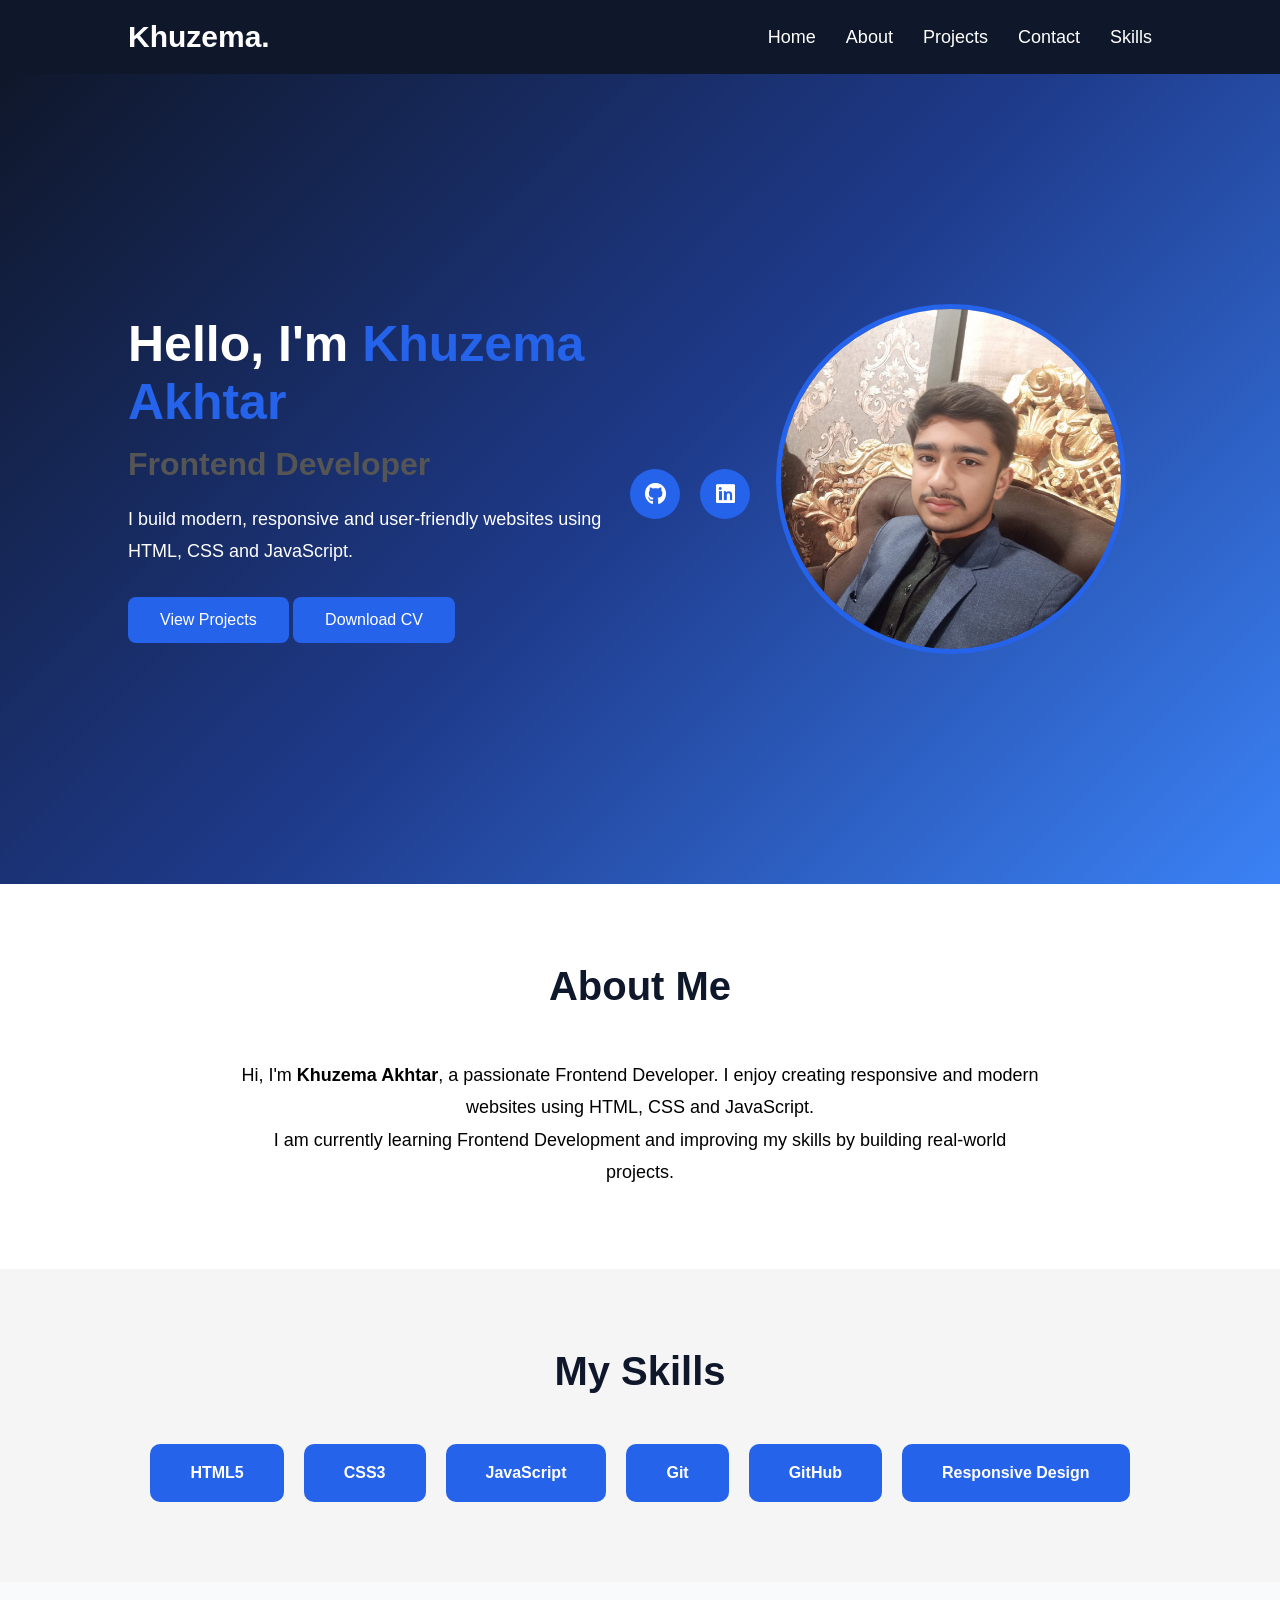
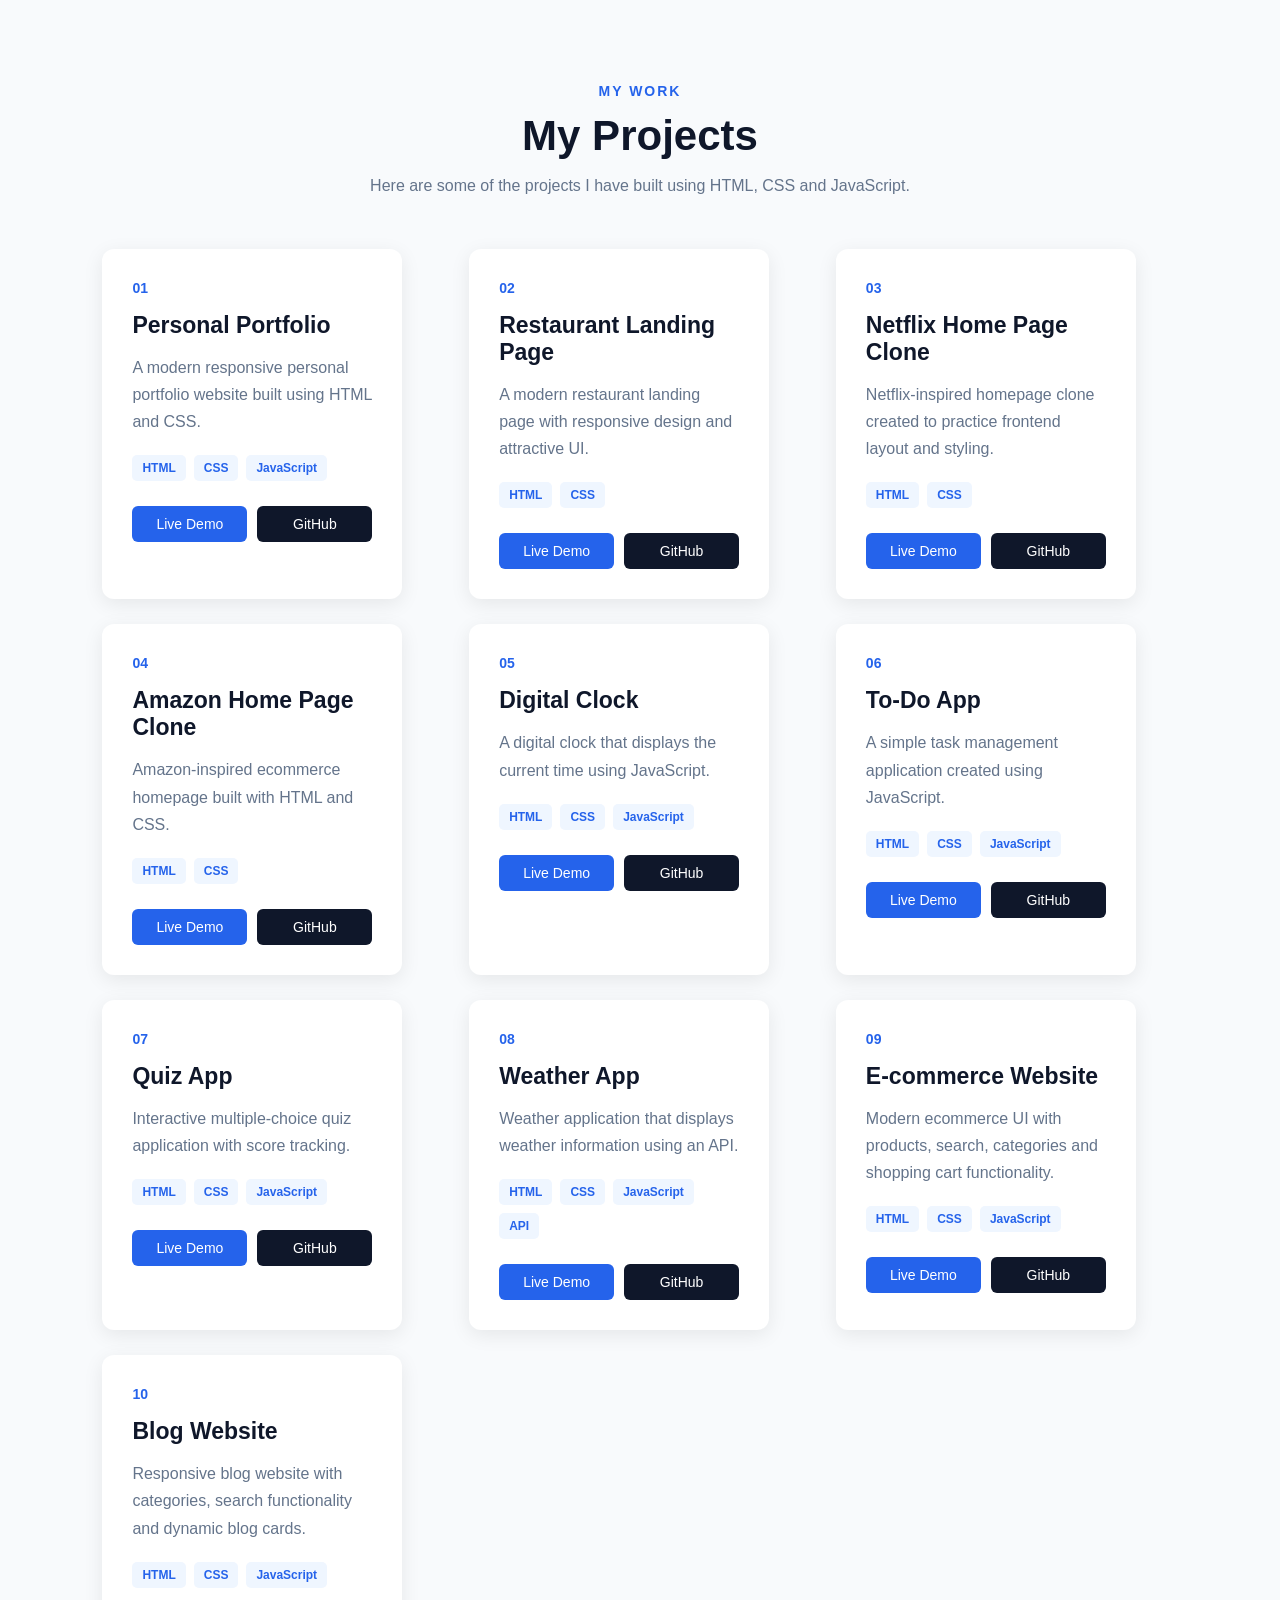
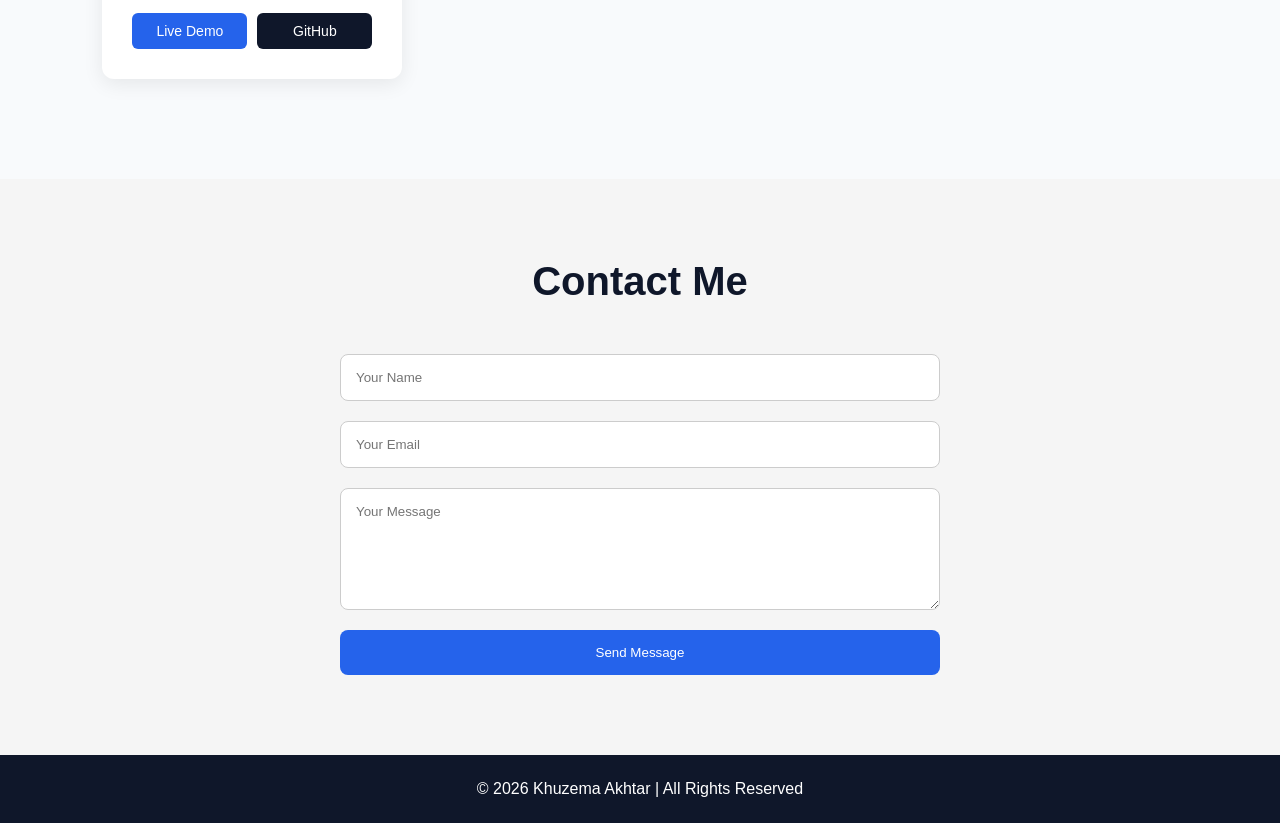
<file: index.html>
<!DOCTYPE html>
<html lang="en">
<head>
    <meta charset="UTF-8">
    <meta name="viewport" content="width=device-width, initial-scale=1.0">
    <title>My Portfolio</title>
    <link rel="stylesheet" href="https://cdnjs.cloudflare.com/ajax/libs/font-awesome/6.7.2/css/all.min.css">
    <link rel="stylesheet" href="style.css">
    </head>
<body>

    <!-- Navbar -->
    <header>
        <nav class="navbar">
            <h2 class="logo">Khuzema.</h2>

            <ul class="nav-links">
                <li><a href="#hero">Home</a></li>
                <li><a href="#about">About</a></li>
                <li><a href="#projects">Projects</a></li>
                <li><a href="#contact">Contact</a></li>
                <li><a href="#skills">Skills</a></li>
            </ul>
        </nav>
    </header>

    <!-- Hero Section -->
    <section class="hero" id="hero">

        <div class="hero-text">
            <h1>Hello, I'm <span>Khuzema Akhtar</span></h1>

            <h2>Frontend Developer</h2>

            <p>
                I build modern, responsive and user-friendly websites
                using HTML, CSS and JavaScript.
            </p>

            <a href="#projects" class="btn">View Projects</a>
            <a href="Khuzema-cv.docx" class="btn">Download CV</a>
        </div>
        <!-- Social Icons -->
    <div class="social-icons">

        <a href="https://github.com/khuzema24602" target="_blank">
            <i class="fa-brands fa-github"></i>
        </a>

        <a href="https://www.linkedin.com/in/Khuzema-Akhtar/" target="_blank">
            <i class="fa-brands fa-linkedin"></i>
        </a>

    </div>
        
        <div class="hero-image">
            <img src="./k3-image.jpeg" alt="Profile">
        </div>
        

    </section>
     <section class="about" id="about">

    <h2 class="section-title">About Me</h2>

    <div class="about-content">

        <div class="about-text">

            <p>
                Hi, I'm <strong>Khuzema Akhtar</strong>, a passionate Frontend
                Developer. I enjoy creating responsive and modern websites using
                HTML, CSS and JavaScript.
            </p>

            <p>
                I am currently learning Frontend Development and improving my
                skills by building real-world projects.
            </p>

        </div>

    </div>

</section>
<section class="skills" id="skills">

    <h2 class="section-title">My Skills</h2>

    <div class="skills-box">

        <div class="skill-card">HTML5</div>
        <div class="skill-card">CSS3</div>
        <div class="skill-card">JavaScript</div>
        <div class="skill-card">Git</div>
        <div class="skill-card">GitHub</div>
        <div class="skill-card">Responsive Design</div>

    </div>

</section>
<!-- Projects Section -->

<section class="projects" id="projects">

    <div class="section-heading">
        <span>MY WORK</span>
        <h2>My Projects</h2>
        <p>
            Here are some of the projects I have built
            using HTML, CSS and JavaScript.
        </p>
    </div>

    <div class="projects-container">

        <!-- Project 1 -->

        <div class="project-card">

            <div class="project-content">

                <span class="project-number">01</span>

                <h3>Personal Portfolio</h3>

                <p>
                    A modern responsive personal portfolio
                    website built using HTML and CSS.
                </p>

                <div class="tech">
                    <span>HTML</span>
                    <span>CSS</span>
                    <span>JavaScript</span>
                </div>

                <div class="project-buttons">
                    <a href="https://khuzema24602.github.io/portfolio/" target="_blank">
                        Live Demo
                    </a>

                    <a href="https://github.com/khuzema24602" target="_blank">
                        GitHub
                    </a>
                </div>

            </div>

        </div>


        <!-- Project 2 -->

        <div class="project-card">

            <div class="project-content">

                <span class="project-number">02</span>

                <h3>Restaurant Landing Page</h3>

                <p>
                    A modern restaurant landing page with
                    responsive design and attractive UI.
                </p>

                <div class="tech">
                    <span>HTML</span>
                    <span>CSS</span>
                </div>

                <div class="project-buttons">
                    <a href="https://khuzema24602.github.io/Restaurant-landing-page/" target="_blank">
                        Live Demo
                    </a>

                    <a href="https://github.com/khuzema24602" target="_blank">
                        GitHub
                    </a>
                </div>

            </div>

        </div>


        <!-- Project 3 -->

        <div class="project-card">

            <div class="project-content">

                <span class="project-number">03</span>

                <h3>Netflix Home Page Clone</h3>

                <p>
                    Netflix-inspired homepage clone created
                    to practice frontend layout and styling.
                </p>

                <div class="tech">
                    <span>HTML</span>
                    <span>CSS</span>
                </div>

                <div class="project-buttons">
                    <a href="https://khuzema24602.github.io/netflix-homepage-clone/" target="_blank">
                        Live Demo
                    </a>

                    <a href="https://github.com/khuzema24602" target="_blank">
                        GitHub
                    </a>
                </div>

            </div>

        </div>


        <!-- Project 4 -->

        <div class="project-card">

            <div class="project-content">

                <span class="project-number">04</span>

                <h3>Amazon Home Page Clone</h3>

                <p>
                    Amazon-inspired ecommerce homepage built
                    with HTML and CSS.
                </p>

                <div class="tech">
                    <span>HTML</span>
                    <span>CSS</span>
                </div>

                <div class="project-buttons">
                    <a href="https://khuzema24602.github.io/amazon-homepage-clone/" target="_blank">
                        Live Demo
                    </a>

                    <a href="https://github.com/khuzema24602" target="_blank">
                        GitHub
                    </a>
                </div>

            </div>

        </div>


        <!-- Project 5 -->

        <div class="project-card">

            <div class="project-content">

                <span class="project-number">05</span>

                <h3>Digital Clock</h3>

                <p>
                    A digital clock that displays the current
                    time using JavaScript.
                </p>

                <div class="tech">
                    <span>HTML</span>
                    <span>CSS</span>
                    <span>JavaScript</span>
                </div>

                <div class="project-buttons">
                    <a href="https://github.com/khuzema24602/digital-clock-javascript.git" target="_blank">
                        Live Demo
                    </a>

                    <a href="https://github.com/khuzema24602" target="_blank">
                        GitHub
                    </a>
                </div>

            </div>

        </div>


        <!-- Project 6 -->

        <div class="project-card">

            <div class="project-content">

                <span class="project-number">06</span>

                <h3>To-Do App</h3>

                <p>
                    A simple task management application
                    created using JavaScript.
                </p>

                <div class="tech">
                    <span>HTML</span>
                    <span>CSS</span>
                    <span>JavaScript</span>
                </div>

                <div class="project-buttons">
                    <a href="https://github.com/khuzema24602/todo-list-app.git" target="_blank">
                        Live Demo
                    </a>

                    <a href="https://github.com/khuzema24602" target="_blank">
                        GitHub
                    </a>
                </div>

            </div>

        </div>


        <!-- Project 7 -->

        <div class="project-card">

            <div class="project-content">

                <span class="project-number">07</span>

                <h3>Quiz App</h3>

                <p>
                    Interactive multiple-choice quiz application
                    with score tracking.
                </p>

                <div class="tech">
                    <span>HTML</span>
                    <span>CSS</span>
                    <span>JavaScript</span>
                </div>

                <div class="project-buttons">
                    <a href=" https://khuzema24602.github.io/Quiz-app/" target="_blank">
                        Live Demo
                    </a>

                    <a href="https://github.com/khuzema24602" target="_blank">
                        GitHub
                    </a>
                </div>

            </div>

        </div>


        <!-- Project 8 -->

        <div class="project-card">

            <div class="project-content">

                <span class="project-number">08</span>

                <h3>Weather App</h3>

                <p>
                    Weather application that displays weather
                    information using an API.
                </p>

                <div class="tech">
                    <span>HTML</span>
                    <span>CSS</span>
                    <span>JavaScript</span>
                    <span>API</span>
                </div>

                <div class="project-buttons">
                    <a href="https://khuzema24602.github.io/weather-app/" target="_blank">
                        Live Demo
                    </a>

                    <a href="https://github.com/khuzema24602" target="_blank">
                        GitHub
                    </a>
                </div>

            </div>

        </div>


        <!-- Project 9 -->

        <div class="project-card">

            <div class="project-content">

                <span class="project-number">09</span>

                <h3>E-commerce Website</h3>

                <p>
                    Modern ecommerce UI with products, search,
                    categories and shopping cart functionality.
                </p>

                <div class="tech">
                    <span>HTML</span>
                    <span>CSS</span>
                    <span>JavaScript</span>
                </div>

                <div class="project-buttons">
                    <a href="https://khuzema24602.github.io/ecommerence-website/" target="_blank">
                        Live Demo
                    </a>

                    <a href="https://github.com/khuzema24602" target="_blank">
                        GitHub
                    </a>
                </div>

            </div>

        </div>


        <!-- Project 10 -->

        <div class="project-card">

            <div class="project-content">

                <span class="project-number">10</span>

                <h3>Blog Website</h3>

                <p>
                    Responsive blog website with categories,
                    search functionality and dynamic blog cards.
                </p>

                <div class="tech">
                    <span>HTML</span>
                    <span>CSS</span>
                    <span>JavaScript</span>
                </div>

                <div class="project-buttons">
                    <a href="https://khuzema24602.github.io/blog-website/" target="_blank">
                        Live Demo
                    </a>

                    <a href="https://github.com/khuzema24602" target="_blank">
                        GitHub
                    </a>
                </div>

            </div>

        </div>

    </div>

</section>
<section class="contact" id="contact">

    <h2 class="section-title">Contact Me</h2>

    <form class="contact-form">

        <input type="text" placeholder="Your Name">

        <input type="email" placeholder="Your Email">

        <textarea rows="6" placeholder="Your Message"></textarea>

        <button type="submit">Send Message</button>

    </form>

</section>
<footer class="footer">

    <p>© 2026 Khuzema Akhtar | All Rights Reserved</p>

</footer>
</body>
</html>
</file>
<file: style.css>
*{
    margin:0;
    padding:0;
    box-sizing:border-box;
    font-family:Arial, Helvetica, sans-serif;
}

body{
    background:#f5f5f5;
}

/* Navbar */
header{
    position: sticky;
    top: 0;
    z-index: 1000;
}
.navbar{
    display:flex;
    justify-content:space-between;
    align-items:center;
    padding:20px 10%;
    background:#0f172a;
}

.logo{
    color:white;
    font-size:30px;
}

.nav-links{
    display:flex;
    list-style:none;
    gap:30px;
}

.nav-links a{
    text-decoration:none;
    color:white;
    font-size:18px;
    transition:.3s;
}

.nav-links a:hover{
    color:#38bdf8;
}

/* Hero */

.hero{
    display:flex;
    justify-content:space-between;
    align-items:center;
    padding:80px 10%;
    min-height:90vh;

    
    background: linear-gradient(135deg, #0f172a, #1e3a8a, #3b82f6);

}

.hero-text{
    width:50%;
}

.hero-text h1{
    color: white;
    font-size:50px;
    margin-bottom:15px;
}

.hero-text span{
    color:#2563eb;
}

.hero-text h2{
    font-size:32px;
    color:#555;
    margin-bottom:20px;
}

.hero-text p{
    color: white;
    font-size:18px;
    line-height:1.8;
    margin-bottom:30px;
}

.btn{
    display:inline-block;
    padding:14px 32px;
    background:#2563eb;
    color:white;
    text-decoration:none;
    border-radius:8px;
    transition:.3s;
}

.btn:hover{
    background:#1d4ed8;
}

.hero-image{
    width:40%;
    display:flex;
    justify-content:center;
}

.hero-image img{
    width:350px;
    height:350px;
    object-fit:cover;
    border-radius:50%;
    border:5px solid #2563eb;
    transition:0.4s ease;
}
.hero-image img:hover{
    transform:scale(1.08) rotate(3deg);
    box-shadow:0 15px 35px rgba(37,99,235,0.6);
}
.social-icons{
    margin-top:30px;
    display:flex;
    gap:20px;
}

.social-icons a{
    width:50px;
    height:50px;
    background:#2563eb;
    color:white;
    display:flex;
    justify-content:center;
    align-items:center;
    border-radius:50%;
    text-decoration:none;
    font-size:22px;
    transition:0.3s;
}

.social-icons a:hover{
    background:#0f172a;
    transform:translateY(-5px);
}
/* Section Title */

.section-title{
    text-align:center;
    font-size:40px;
    margin-bottom:50px;
    color:#0f172a;
}

/* About */

.about{
    padding:80px 10%;
    background:#fff;
}

.about-text{
    max-width:800px;
    margin:auto;
    text-align:center;
    line-height:1.8;
    font-size:18px;
}

/* Skills */

.skills{
    padding:80px 10%;
    background:#f5f5f5;
}

.skills-box{
    display:flex;
    justify-content:center;
    gap:20px;
    flex-wrap:wrap;
}

.skill-card{
    background:#2563eb;
    color:white;
    padding:20px 40px;
    border-radius:10px;
    font-weight:bold;
    transition:.3s;
}

.skill-card:hover{
    transform:translateY(-10px);
}

/* Projects */

.projects{
    padding:80px 10%;
    background:white;
}

.project-container{
    display:flex;
    gap:30px;
    flex-wrap:wrap;
    justify-content:center;
}

.project-card{
    width:300px;
    padding:25px;
    border-radius:10px;
    box-shadow:0 5px 15px rgba(0,0,0,.15);
    transition:.3s;
}

.project-card:hover{
    transform:translateY(-10px);
}

.project-card h3{
    margin-bottom:15px;
}

/* Contact */

.contact{
    padding:80px 10%;
    background:#f5f5f5;
}

.contact-form{
    max-width:600px;
    margin:auto;
    display:flex;
    flex-direction:column;
    gap:20px;
}

.contact-form input,
.contact-form textarea{
    padding:15px;
    border:1px solid #ccc;
    border-radius:8px;
}

.contact-form button{
    padding:15px;
    border:none;
    background:#2563eb;
    color:white;
    border-radius:8px;
    cursor:pointer;
}

.contact-form button:hover{
    background:#1d4ed8;
}

/* Footer */

.footer{
    background:#0f172a;
    color:white;
    text-align:center;
    padding:25px;
}
/* Projects Section */

.projects {
    padding: 100px 8%;
    background: #f8fafc;
}

.section-heading {
    text-align: center;
    max-width: 700px;
    margin: 0 auto 50px;
}

.section-heading span {
    color: #2563eb;
    font-size: 14px;
    font-weight: bold;
    letter-spacing: 2px;
}

.section-heading h2 {
    font-size: 42px;
    color: #0f172a;
    margin: 12px 0;
}

.section-heading p {
    color: #64748b;
    line-height: 1.7;
}

.projects-container {
    display: grid;
    grid-template-columns: repeat(3, 1fr);
    gap: 25px;
}

.project-card {
    background: white;
    border-radius: 12px;
    padding: 30px;
    box-shadow: 0 5px 20px rgba(0, 0, 0, 0.08);
    transition: 0.3s;
}

.project-card:hover {
    transform: translateY(-8px);
    box-shadow: 0 15px 30px rgba(0, 0, 0, 0.12);
}

.project-number {
    color: #2563eb;
    font-size: 14px;
    font-weight: bold;
}

.project-card h3 {
    font-size: 23px;
    margin: 15px 0;
    color: #0f172a;
}

.project-card p {
    color: #64748b;
    line-height: 1.7;
    margin-bottom: 20px;
}

.tech {
    display: flex;
    flex-wrap: wrap;
    gap: 8px;
    margin-bottom: 25px;
}

.tech span {
    background: #eff6ff;
    color: #2563eb;
    padding: 6px 10px;
    border-radius: 5px;
    font-size: 12px;
    font-weight: bold;
}

.project-buttons {
    display: flex;
    gap: 10px;
}

.project-buttons a {
    flex: 1;
    text-align: center;
    padding: 10px;
    border-radius: 6px;
    text-decoration: none;
    background: #2563eb;
    color: white;
    font-size: 14px;
}

.project-buttons a:last-child {
    background: #0f172a;
}

.project-buttons a:hover {
    opacity: 0.85;
}


/* Projects Responsive */

@media (max-width: 1000px) {

    .projects-container {
        grid-template-columns: repeat(2, 1fr);
    }

}

@media (max-width: 650px) {

    .projects {
        padding: 70px 5%;
    }

    .projects-container {
        grid-template-columns: 1fr;
    }

    .section-heading h2 {
        font-size: 34px;
    }

}

/* Responsive */

@media(max-width:768px){

    .navbar{
        flex-direction:column;
        gap:20px;
    }

    .nav-links{
        flex-direction:column;
        text-align:center;
        gap:15px;
    }

    .hero{
        flex-direction:column-reverse;
        text-align:center;
        padding:50px 20px;
    }

    .hero-text,
    .hero-image{
        width:100%;
    }

    .hero-image img{
        width:250px;
        margin-bottom:30px;
    }

    .hero-text h1{
        font-size:38px;
    }

    .hero-text h2{
        font-size:26px;
    }
}
</file>
